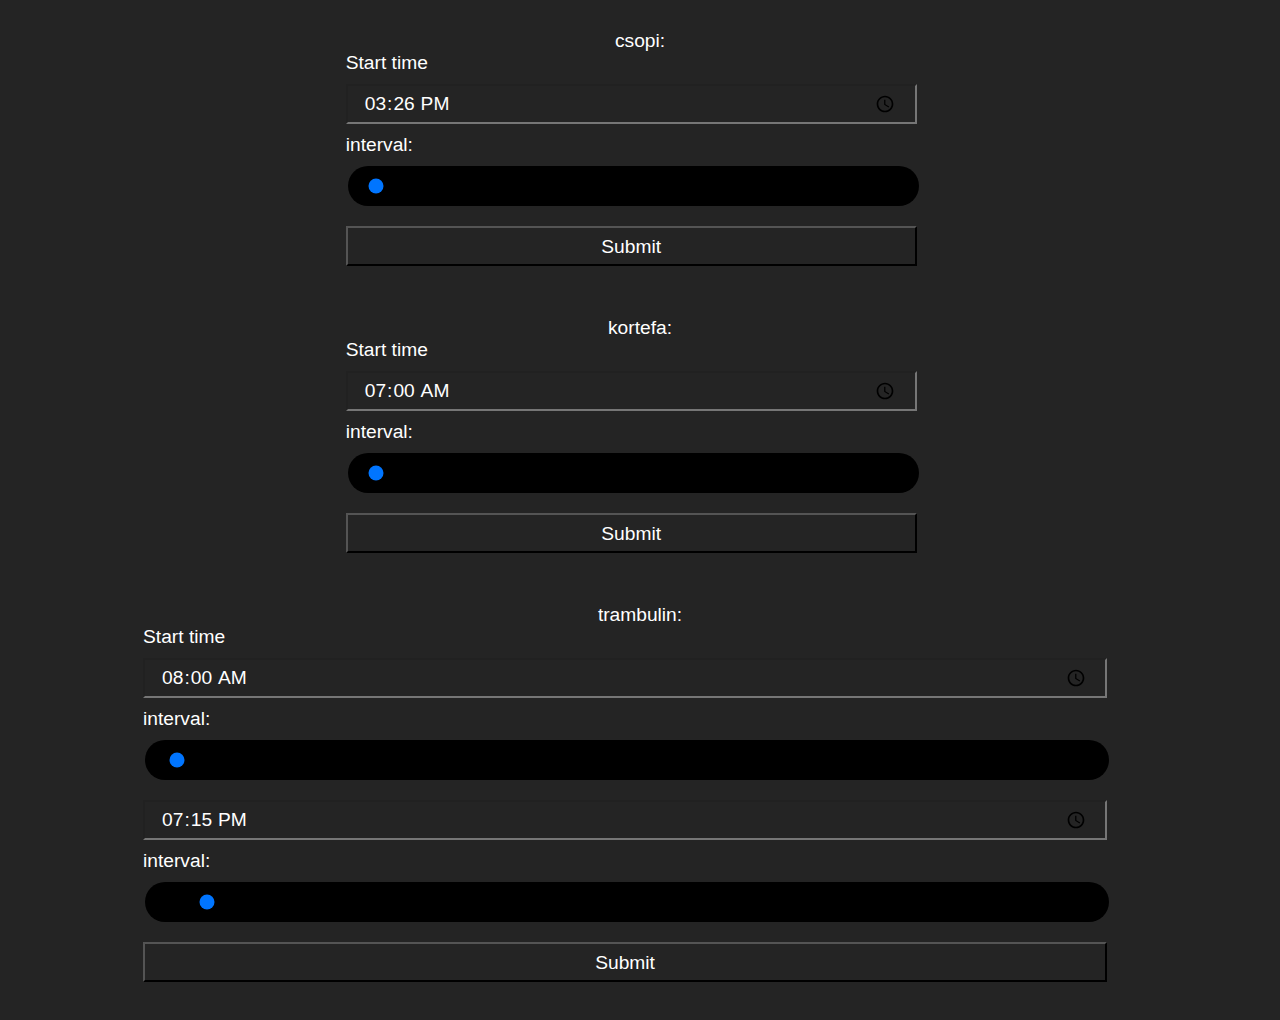
<file: test/index.html>
<html> <meta charset="utf-8">
<link rel="stylesheet" href="./style.css">
<body>
<label for="appt-time"><br>csopi:</label>

<form target="target">
<label for="appt-time">Start time</label>
<input id="appt-time" type="time" name="appt-time" value= 15:26:00>
<label for="slider">interval: </label><span id="value"></span>
<input name="interval" value="1" type="range" min="" max="120" id="range" class="slider">
<input type = "submit" name = "submit" value = "Submit" />
</form>

<label for="appt-time"><br>kortefa:</label>

<form target="target">
<label for="appt-time">Start time</label>
<input id="appt-time" type="time" name="appt-time" value= 07:00:00>
<label for="slider">interval: <span id="value"></span></label>
<input name="interval" value="1" type="range" min="" max="120" id="range" class="slider">
<input type = "submit" name = "submit" value = "Submit" />
</form>

<label for="appt-time"><br>trambulin:</label>

<form target="target">
<label for="appt-time">Start time</label>
<input id="appt-time" type="time" name="appt-time" value= 08:00:00>
<label for="slider">interval: <span id="value"></span></label>
<input name="interval" value="1" type="range" min="" max="120" id="range" class="slider">
<input id="appt-time" type="time" name="appt-time" value= 19:15:00>
<label for="slider">interval: <span id="value"></span></label>
<input name="interval" value="5" type="range" min="" max="120" id="range" class="slider">
<input type = "submit" name = "submit" value = "Submit" />
</form>

</body><script>
var sliders = document.querySelectorAll("#range");
console.log(sliders);
for (var i = 0; i < sliders.length; i++) {
  sliders[i].onchange = function(e) {
      e.target.previousElementSibling.innerHTML = e.target.value
   }
}

</script></html>
</file>
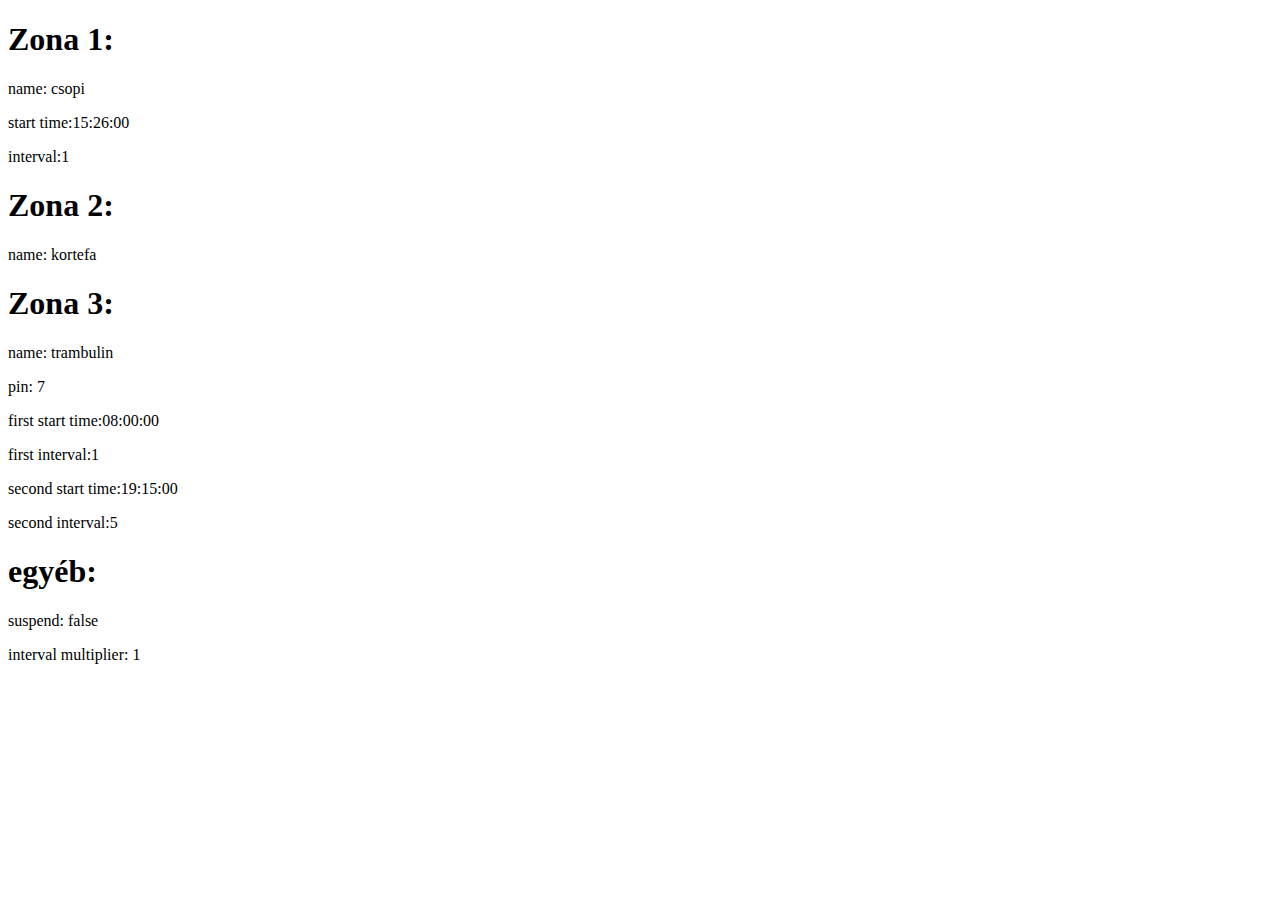
<file: index (copy).html>
<!DOCTYPE html>
<meta charset="UTF-8">
<html>
<body>
<h1>Zona 1:</h1>
<p id="1_name"></p>
<p id="1_program_start"></p>
<p id="1_intarval"></p>
<h1>Zona 2:</h1>
<p id="2_name"></p>
<h1>Zona 3:</h1>
<p id="3_name"></p>
<p id="3_pin"></p>
<p id="3_program_1_start"></p>
<p id="3_program_1_interval"></p>
<p id="3_program_2_start"></p>
<p id="3_program_2_interval"></p>
<h1>egyéb:</h1>
<p id="suspend"></p>
<p id="interval_multiplier"></p>

<script>
const xmlhttp = new XMLHttpRequest();
xmlhttp.onload = function() {
  const jsonData = JSON.parse(this.responseText);

  document.getElementById("1_name").innerHTML = "name: " + jsonData.zonelist[0].name;
  document.getElementById("1_program_start").innerHTML =  "start time:" + jsonData.zonelist[0].program[0].start;
  document.getElementById("1_intarval").innerHTML =  "interval:" + jsonData.zonelist[0].program[0].interval;

  document.getElementById("2_name").innerHTML = "name: " + jsonData.zonelist[1].name;

  document.getElementById("3_name").innerHTML = "name: " + jsonData.zonelist[2].name;
  document.getElementById("3_pin").innerHTML = "pin: " + jsonData.zonelist[2].pin;
  document.getElementById("3_program_1_start").innerHTML = "first start time:" +jsonData.zonelist[2].program[0].start;
  document.getElementById("3_program_1_interval").innerHTML =  "first interval:" + jsonData.zonelist[2].program[0].interval;
  document.getElementById("3_program_2_start").innerHTML = "second start time:" +jsonData.zonelist[2].program[1].start;
  document.getElementById("3_program_2_interval").innerHTML =  "second interval:" + jsonData.zonelist[2].program[1].interval;

  document.getElementById("suspend").innerHTML = "suspend: " + jsonData.suspend;
  document.getElementById("interval_multiplier").innerHTML = "interval multiplier: " + jsonData.interval_multiplier;

}
xmlhttp.open("GET", "config.json");
xmlhttp.send();
</script>

</body>
</html>
</file>
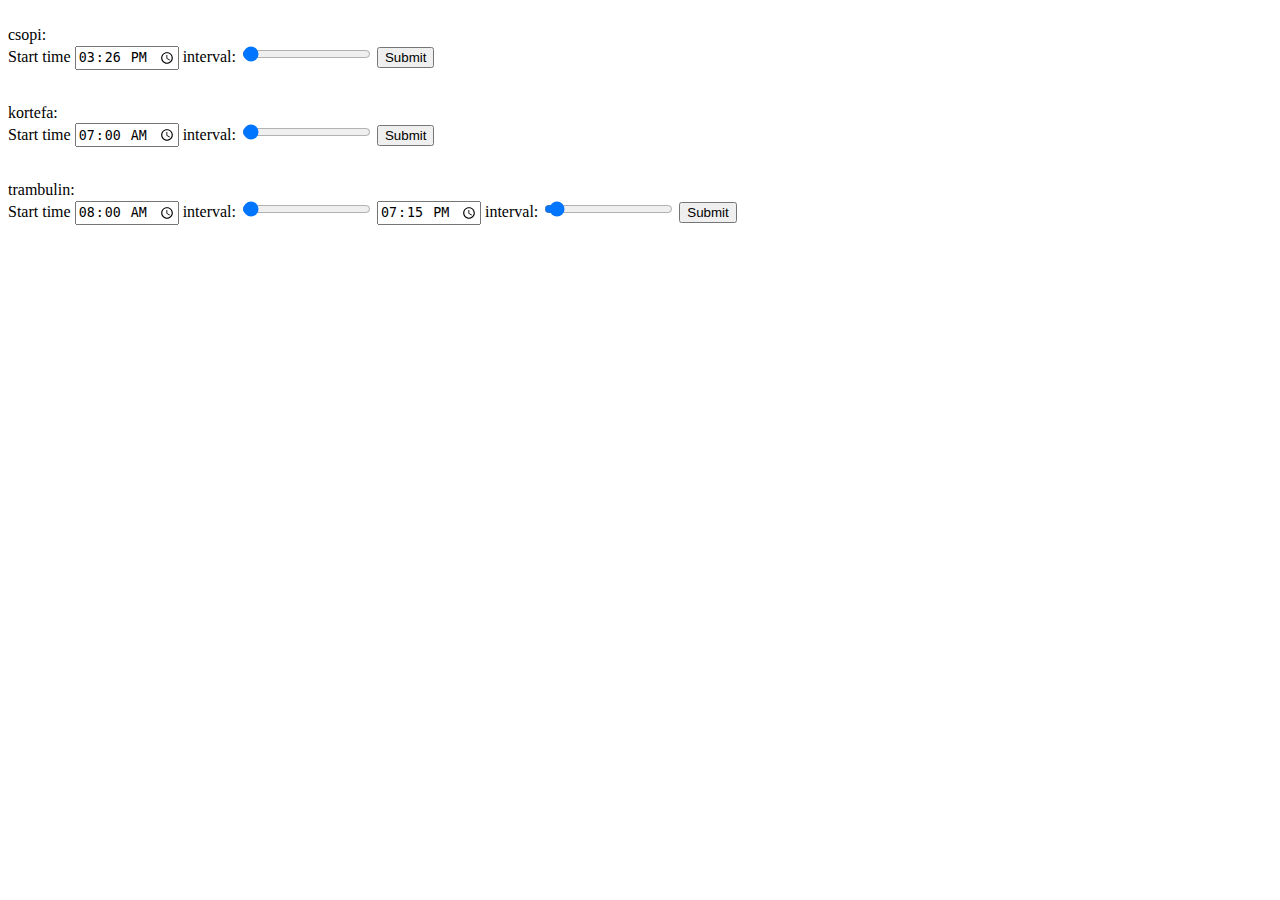
<file: intervallazösszesnél1.html>
<html> <meta charset="utf-8"><body>
<label for="appt-time"><br>csopi:</label>

<form target="target">
<label for="appt-time">Start time</label>
<input id="appt-time" type="time" name="appt-time" value= 15:26:00>
<label for="slider">interval: </label><span id="value"></span>
<input name="interval" value="1" type="range" min="" max="120" id="range" class="slider" onchange=updateslidervalue(this)>
<input type = "submit" name = "submit" value = "Submit" />
</form>

<label for="appt-time"><br>kortefa:</label>

<form target="target">
<label for="appt-time">Start time</label>
<input id="appt-time" type="time" name="appt-time" value= 07:00:00>
<label for="slider">interval: <span id="value"></span></label>
<input name="interval" value="1" type="range" min="" max="120" id="range" class="slider" onchange=updateslidervalue(this)>
<input type = "submit" name = "submit" value = "Submit" />
</form>

<label for="appt-time"><br>trambulin:</label>

<form target="target">
<label for="appt-time">Start time</label>
<input id="appt-time" type="time" name="appt-time" value= 08:00:00>
<label for="slider">interval: <span id="value"></span></label>
<input name="interval" value="1" type="range" min="" max="120" id="range" class="slider">
<input id="appt-time" type="time" name="appt-time" value= 19:15:00>
<label for="slider">interval: <span id="value"></span></label>
<input name="interval" value="5" type="range" min="" max="120" id="range" class="slider">
<input type = "submit" name = "submit" value = "Submit" />
</form>

</body><script>
function updateslidervalue (obj){
  obj.previousElementSibling.innerHTML = obj.value;

}
</script></html>
</file>
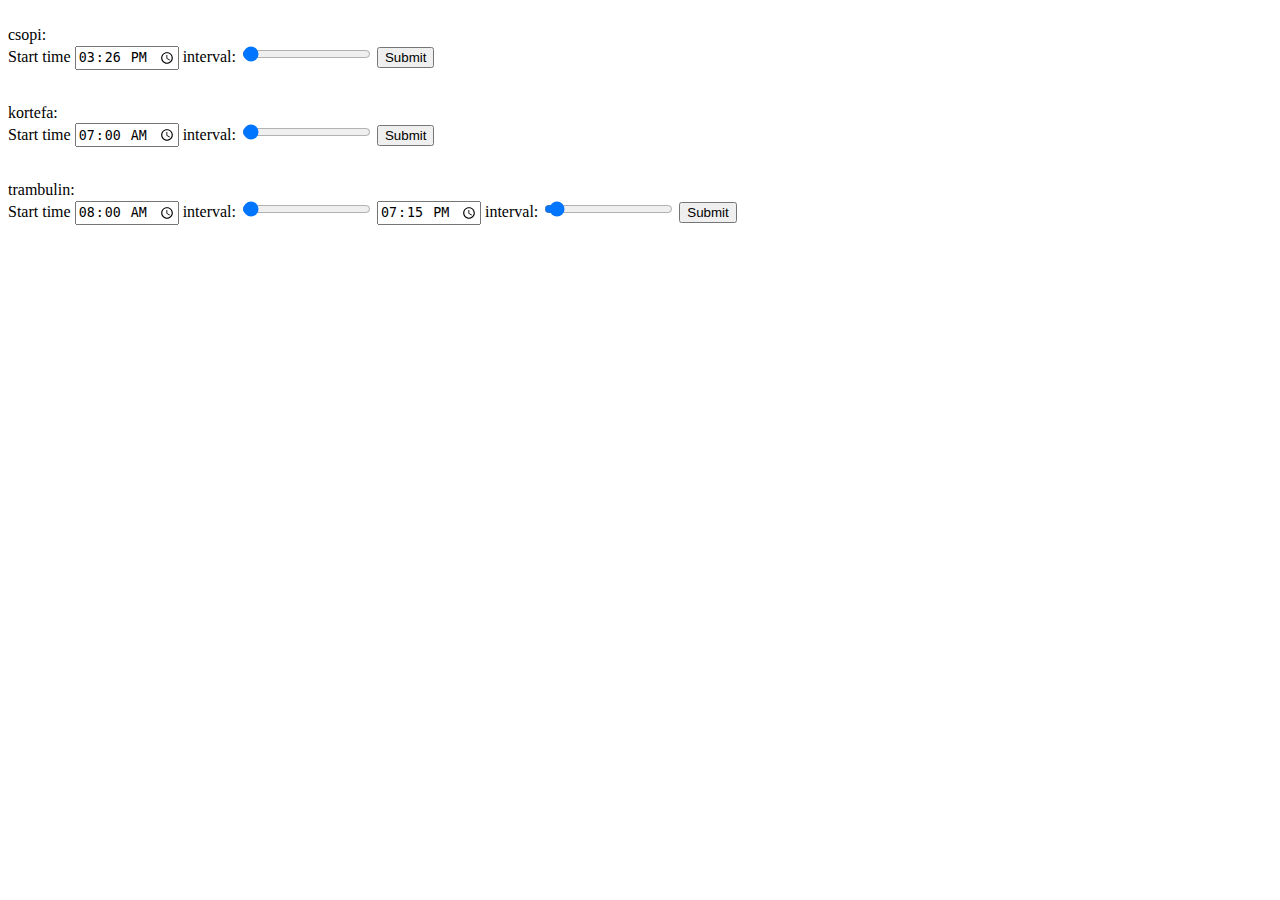
<file: test/2.html>
<html> <meta charset="utf-8"><body>
<label for="appt-time"><br>csopi:</label>

<form target="target">
<label for="appt-time">Start time</label>
<input id="appt-time" type="time" name="appt-time" value= 15:26:00>
<label for="slider">interval: </label><span id="value"></span>
<input name="interval" value="1" type="range" min="" max="120" id="range" class="slider">
<input type = "submit" name = "submit" value = "Submit" />
</form>

<label for="appt-time"><br>kortefa:</label>

<form target="target">
<label for="appt-time">Start time</label>
<input id="appt-time" type="time" name="appt-time" value= 07:00:00>
<label for="slider">interval: <span id="value"></span></label>
<input name="interval" value="1" type="range" min="" max="120" id="range" class="slider">
<input type = "submit" name = "submit" value = "Submit" />
</form>

<label for="appt-time"><br>trambulin:</label>

<form target="target">
<label for="appt-time">Start time</label>
<input id="appt-time" type="time" name="appt-time" value= 08:00:00>
<label for="slider">interval: <span id="value"></span></label>
<input name="interval" value="1" type="range" min="" max="120" id="range" class="slider">
<input id="appt-time" type="time" name="appt-time" value= 19:15:00>
<label for="slider">interval: <span id="value"></span></label>
<input name="interval" value="5" type="range" min="" max="120" id="range" class="slider">
<input type = "submit" name = "submit" value = "Submit" />
</form>

</body><script>
var sliders = document.querySelectorAll("#range");
console.log(sliders);
for (var i = 0; i < sliders.length; i++) {
  sliders[i].onchange = function(e) {
      e.target.previousElementSibling.innerHTML = e.target.value
   }
}

</script></html>
</file>
<file: test/style.css>
body{
  font-family: 'PT Sans', sans-serif;
  font-size: 1.2rem;
  color: white;
  display: flex;
  align-items: center;
  flex-direction: column;
  background: #242424
}

input {
  width: 97%;
  height: 40px;
  background-color: #242424;
  font-family: 'PT Sans', sans-serif;
  font-size: 1.2rem;
  padding: 0.5rem 1rem;
  color: white;
  margin-top: 10px;
  margin-bottom: 10px;
}

h1{
  color: white;
  font-weight: 800;
  margin: 3;
  font-size: 50px
}
.button{
  width: 97%;
  height: 40px;
  background: black;
  -webkit-appearance: none;
  -moz-appearance: none;
  border-radius: 30px;
  outline: none;
}

.slider{
  width: 97%;
  height: 40px;
  background: black;
  -webkit-appearance: none;
  -moz-appearance: none;
  border-radius: 30px;
  outline: none;
}

.slider::-moz-range-thumb {
  width: 50px;
  height: 50px;
  border-radius:100%;
  background-color: #242424;
}
</file>
